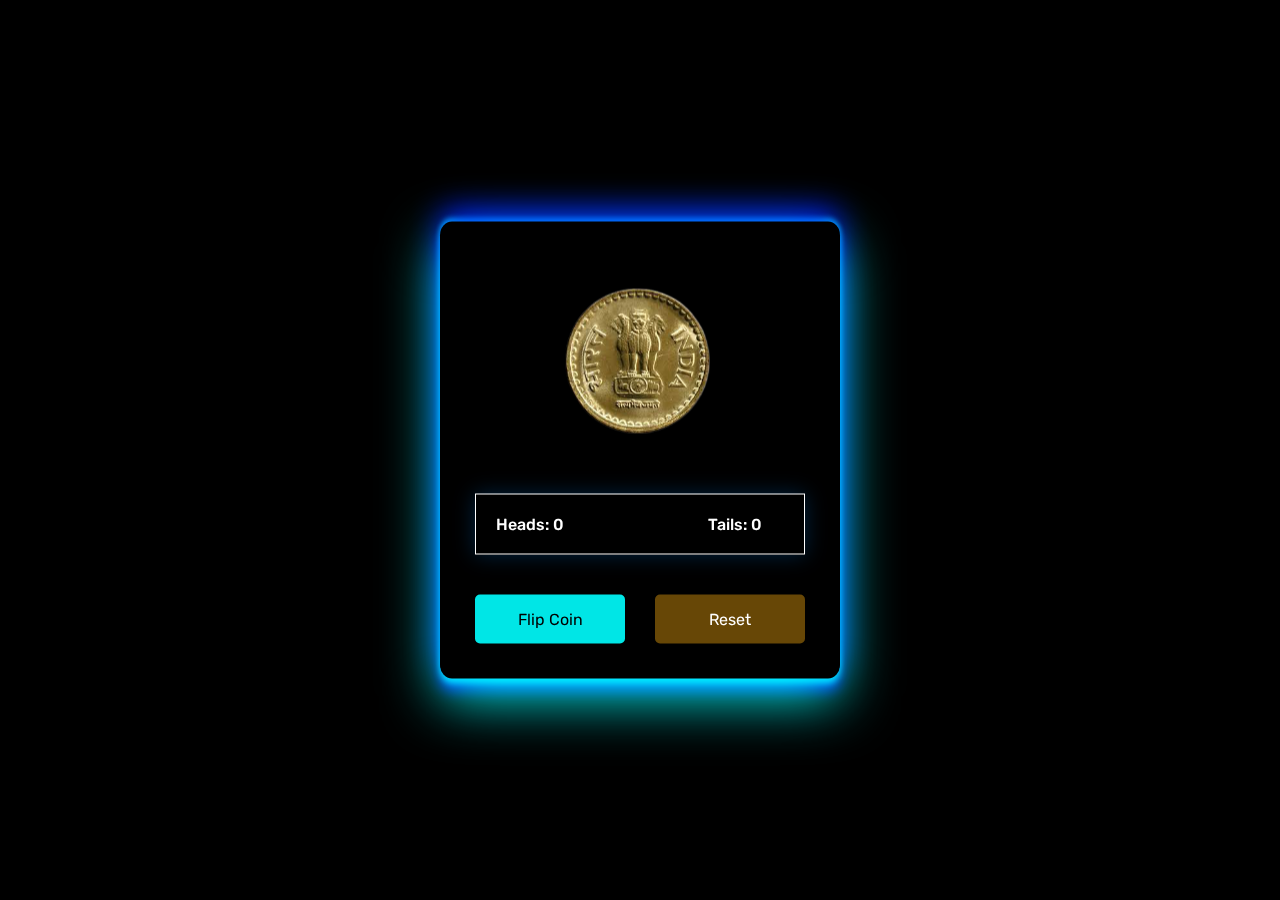
<file: Coin-Game/index.html>
<!DOCTYPE html>
<html lang="en">
<head>
 
    <meta name="viewport" content="width=device-width, initial-scale=1.0">
    <title>Flip A Coin</title>
    <!--Google Fonts-->
    <link href="https://fonts.googleapis.com/css2?family=Rubik:wght@400;500&display=swap" rel="stylesheet">
    <!--Stylesheet-->
  <style media="screen">
    *{
    padding: 0;
    margin: 0;
    box-sizing: border-box;
    font-family: "Rubik",sans-serif;
}
body{
    height: 100%;
    background: black;
}
.container{
    background-color: black;
    width: 400px;
    padding: 35px;
    position: absolute;
    transform: translate(-50%,-50%);
    top: 50%;
    left: 50%;
    box-shadow: rgba(0, 255, 255, 0.9) 0px 20px 55px,
             rgba(0, 0, 255, 0.9) 0px -12px 30px,
              rgba(0, 255, 255, 0.9) 0px 4px 6px,
               rgba(0, 0, 255, 0.9) 0px 12px 13px,
                rgba(0, 255, 255, 0.9) 0px -3px 5px;
                border-radius: 3%;
    
    -webkit-perspective: 300px;
    perspective: 300px;
}
.stats{
    display: flex;
    color: #fff;
    font-weight: 500;
    padding: 20px;
    margin-bottom: 40px;
    margin-top: 55px;
    box-shadow: 0 0 20px rgba(0,139,255,0.25);
    border: 1px solid;

}
.stats p:nth-last-child(1){
  margin-left: 50%;
}
.coin{
    height: 150px;
    width: 150px;
    position: relative;
    margin: 32px auto;
    -webkit-transform-style: preserve-3d;
            transform-style: preserve-3d;
}
.coin img{
    width: 145px;
}
.heads,.tails{
    position: absolute;
    width: 100%;
    height: 100%;
    -webkit-backface-visibility: hidden;
            backface-visibility: hidden;
}
.tails{
    transform: rotateX(180deg);
}
@keyframes spin-tails{
    0%{
        transform: rotateX(0);
    }
    100%{
        transform: rotateX(1980deg);
    }
}
@keyframes spin-heads{
    0%{
        transform: rotateX(0);
    }
    100%{
        transform: rotateX(2160deg);
    }
}
.buttons{
    display: flex;
    justify-content: space-between;
}
button{
    width: 150px;
    padding: 15px 0;
    border: none;
    font-size: 16px;
    border-radius: 5px;
    cursor: pointer;
}
#flip-button{
    background-color:rgba(0, 255, 255, 0.9);
    color: black;
}
#flip-button:disabled{
    background-color: #e1e0ee;
    border-color: #e1e0ee;
    color: #101020;
}
#reset-button{
    background-color: #674706;
    color: white;
}
  </style>
</head>
<body>
    <div class="container">

        <div class="coin" id="coin">
            <div class="heads">
                <img src="head.png">
            </div>
            <div class="tails">
                
                <img src="tail.png">
            </div>
        </div>
         <div class="stats">
             <p id="heads-count">Heads: 0</p>
             <p id="tails-count">Tails: 0</p>
         </div>
        <div class="buttons">
            <button id="flip-button">
                Flip Coin
            </button>
            <button id="reset-button">
                Reset
            </button>
        </div>
    </div>
    <!--Script-->
  <script type="text/javascript">
let heads = 0;
let tails = 0;
let coin = document.querySelector(".coin");
let flipBtn = document.querySelector("#flip-button");
let resetBtn = document.querySelector("#reset-button");

flipBtn.addEventListener("click", () => {
    let i = Math.floor(Math.random() * 2);
    coin.style.animation = "none";
    if(i){
        setTimeout(function(){
            coin.style.animation = "spin-heads 3s forwards";
        }, 100);
        heads++;
    }
    else{
        setTimeout(function(){
            coin.style.animation = "spin-tails 3s forwards";
        }, 100);
        tails++;
    }
    setTimeout(updateStats, 3000);
    disableButton();
});
function updateStats(){
    document.querySelector("#heads-count").textContent = `Heads: ${heads}`;
    document.querySelector("#tails-count").textContent = `Tails: ${tails}`;
}
function disableButton(){
    flipBtn.disabled = true;
    setTimeout(function(){
        flipBtn.disabled = false;
    },3000);
}
resetBtn.addEventListener("click",() => {
    coin.style.animation = "none";
    heads = 0;
    tails = 0;
    updateStats();
});
  </script>
</body>
</html>
</file>
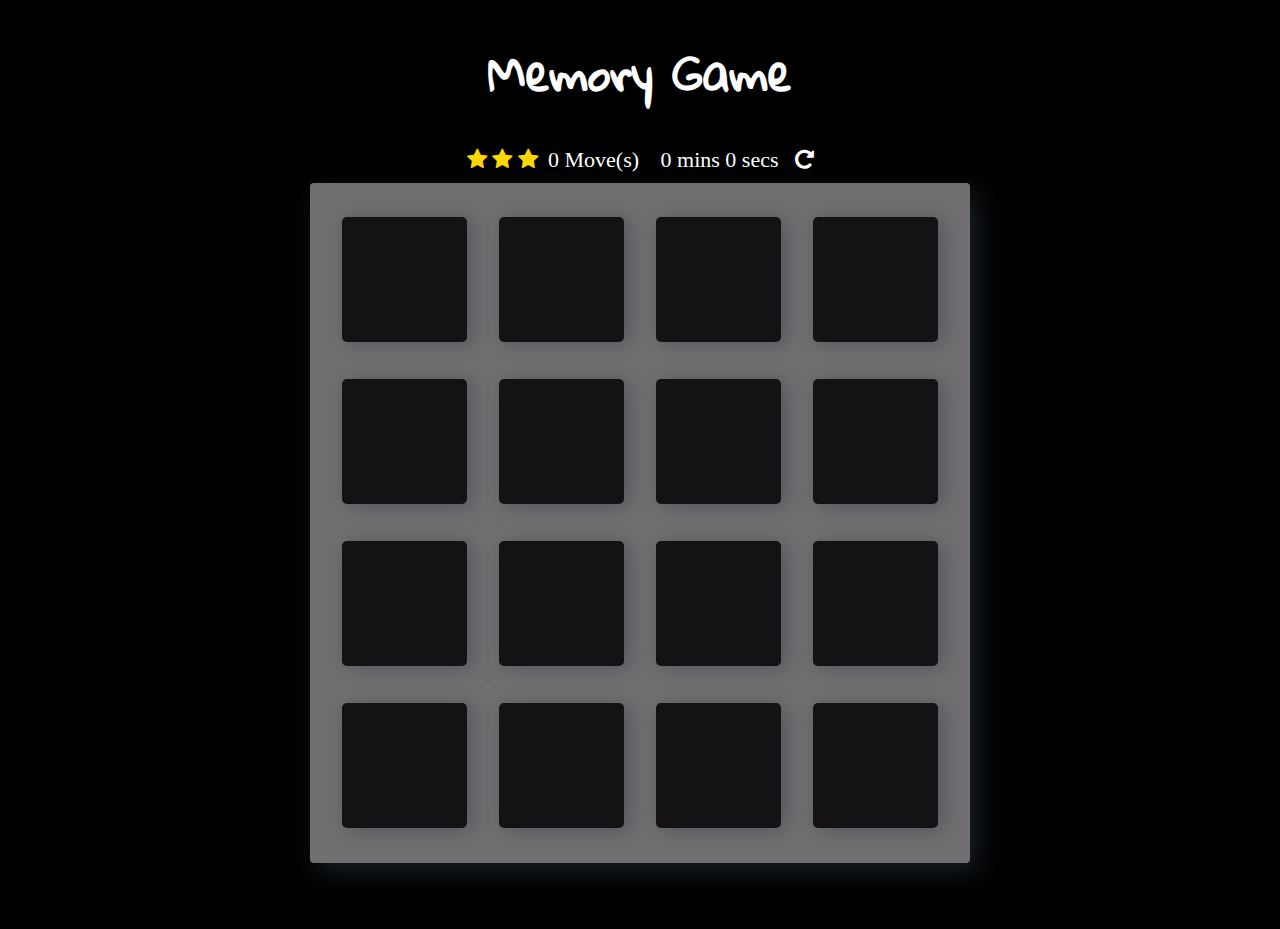
<file: Matching/index.html>
<!doctype html>
<html lang="en">
<head>
    <meta charset="utf-8">
    <title>Memory Matching Game</title>
    <meta name="description" content="">
    <meta name="viewport" content="width=device-width, initial-scale=1">
<!--Linking our CSS file-->
<link rel="stylesheet" href="style.css">
<!--Linking Bootstrap Fontawesome-->
    <link rel="stylesheet prefetch" href="https://maxcdn.bootstrapcdn.com/font-awesome/4.6.1/css/font-awesome.min.css">
<!--Linking Google Fonts-->
    <link rel="stylesheet prefetch" href="https://fonts.googleapis.com/css?family=Coda">
    <link rel="stylesheet prefetch" href="https://fonts.googleapis.com/css?family=Gloria+Hallelujah|Permanent+Marker" >
</head>
<body>

    <div class="container">
        <header>
            <h1>Memory Game</h1>
        </header>

        <section class="score-panel">
        	<ul class="stars">
        		<li><i class="fa fa-star"></i></li>
        		<li><i class="fa fa-star"></i></li>
        		<li><i class="fa fa-star"></i></li>
        	</ul>

        	<span class="moves">0</span> Move(s)

            <div class="timer">
            </div>

            <div class="restart" onclick="startGame()">
        		<i class="fa fa-repeat"></i>
        	</div>
        </section>

        <ul class="deck" id="card-deck">
            <li class="card" type="diamond">
                <i class="fa fa-diamond"></i>
            </li>
            <li class="card" type="plane">
                <i class="fa fa-paper-plane-o"></i>
            </li>
            <li class="card match" type="anchor">
                <i class="fa fa-anchor"></i>
            </li>
            <li class="card" type="bolt" >
                <i class="fa fa-bolt"></i>
            </li>
            <li class="card" type="cube">
                <i class="fa fa-cube"></i>
            </li>
            <li class="card match" type="anchor">
                <i class="fa fa-anchor"></i>
            </li>
            <li class="card" type="leaf">
                <i class="fa fa-leaf"></i>
            </li>
            <li class="card" type="bicycle">
                <i class="fa fa-bicycle"></i>
            </li>
            <li class="card" type="diamond">
                <i class="fa fa-diamond"></i>
            </li>
            <li class="card" type="bomb">
                <i class="fa fa-bomb"></i>
            </li>
            <li class="card" type="leaf">
                <i class="fa fa-leaf"></i>
            </li>
            <li class="card" type="bomb">
                <i class="fa fa-bomb"></i>
            </li>
            <li class="card open show" type="bolt">
                <i class="fa fa-bolt"></i>
            </li>
            <li class="card" type="bicycle">
                <i class="fa fa-bicycle"></i>
            </li>
            <li class="card" type="plane">
                <i class="fa fa-paper-plane-o"></i>
            </li>
            <li class="card" type="cube">
                <i class="fa fa-cube"></i>
            </li>
        </ul>

        <div id="popup1" class="overlay">
            <div class="popup">
                <h2>Congratulations 🎉</h2>
                <a class="close" href="#">×</a>
                <div class="content-1">
                    Congratulations you're a winner 🎉🎉
                </div>
                <div class="content-2">
                    <p>You made <span id="finalMove"> </span> moves </p>
                    <p>in <span id="totalTime"> </span> </p>
                    <p>Rating:  <span id="starRating"></span></p>
                </div>
                <button id="play-again"onclick="playAgain()">
                    Play again 😄</a>
                </button>
            </div>
        </div>

    </div>

    <!--Linking our Javascript File-->
    <script src="script.js"></script>
</body>
</html>
</file>
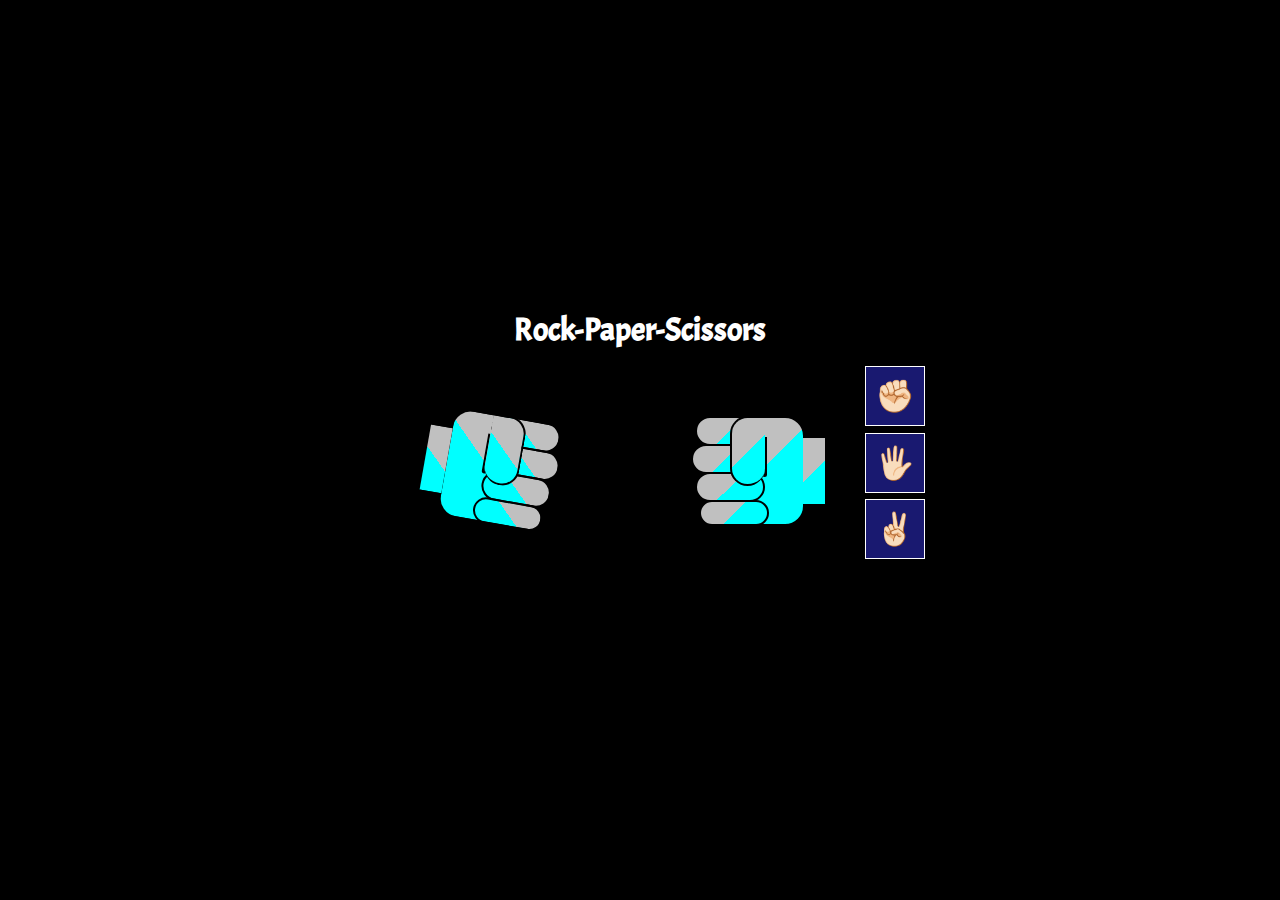
<file: Rock-Paper-Scisscors/index.html>
<!DOCTYPE html>
<html lang="en">
<head>
    <meta charset="UTF-8">
    <meta http-equiv="X-UA-Compatible" content="IE=edge">
    <meta name="viewport" content="width=device-width, initial-scale=1.0">
    <title>🪨🗞️✂️</title>
    <style>
        @import url('https://fonts.googleapis.com/css?family=Acme&display=swap');

@keyframes changeOrder {
  from { z-index: 9;}
  to { z-index: 1; }
}

@keyframes handShake {
  0%,100% { transform: rotate(10deg); }
  50% { transform: rotate(-10deg); }
}

@keyframes handShake2 {
  0%,100% { transform: rotateY(180deg) rotate(10deg); }
  50% { transform: rotateY(180deg) rotate(-10deg); }
}

*{
    box-sizing: border-box;
    padding: 0;
    margin:0;
}
html, body {
  margin: 0;
  padding: 0;
  border: 0;
  line-height: 1;
  font-family: Acme, Arial, sans-serif;
  color:white;
  background: black;
}

form {
  position: absolute;
  top: 0;
  right: 0;
  bottom: 0;
  left: 0;
  display: flex;
  align-items: center;
  justify-content: center;
  flex-direction: column;
  padding: 0;
}

h1 {
  text-align: center;
}

#hands {
  text-align: center;
}

input:checked ~ div .hand {
  animation: none !important;
}

.hand {
  margin: 20px;
  width: 200px;
  height: 200px;
  position: relative;
  transform: rotate(10deg);
  display: inline-block;
  animation: handShake 2s infinite;
}

.hand > div {
  position: absolute;
  box-sizing: border-box;
  border: 2px solid black;
  background: linear-gradient(45deg,aqua 50%,silver 50%);
  transition: all 0.1s;
}

.fist {
  height: 110px;
  left: 40px;
  top: 50px;
  width: 90px;
  border-radius: 20px 0 0 20px;
}

.finger {
  width: 70px;
  height: 30px;
  border-radius: 20px;
  left: 80px;
  transform-origin: 0 50%;
}

.finger-1 { top: 50px; --dif: 0px; }
.finger-2 { top: 78px; left: 84px; --dif: 4px; }
.finger-3 { top: 106px; --dif: 0px; }
.finger-4 { top: 134px; height: 26px; left: 76px; --dif: -8px; }

div.thumb {
  width: 35px;
  height: 70px;
  
  border-radius: 0 20px 20px 20px;
  top: 50px;
  left: 80px;
  border-left: 0 solid;
  box-shadow: -17px 6px 0 -15px black;
}

div.arm {
  width: 22px;
  height: 70px;
  left: 20px;
  top: 70px;
  border: 0;
  border-top: 2px solid black;
  border-bottom: 2px solid black;
}

#user-hand {
  transform: rotateY(180deg);
  animation: handShake2 2s infinite;
  position: relative;
}

input[type="radio"] {
  position: absolute;
  top: -1000in;
  left: -1000in;
}
input[type="radio"]:hover{
    transform: scale(1.1);
}

input[id$="scissors"]:checked ~ div #user-hand .finger-1,
input[id^="scissors"]:checked ~ div #computer-hand .finger-1 {
  width: 130px;
  transform:rotate(-5deg);
}

input[id$="scissors"]:checked ~ div #user-hand .finger-2,
input[id^="scissors"]:checked ~ div #computer-hand .finger-2 {
  width: 130px;
  transform:rotate(5deg);
}

input[id$="paper"]:checked ~ div #user-hand .finger-1,
input[id$="paper"]:checked ~ div #user-hand .finger-2,
input[id$="paper"]:checked ~ div #user-hand .finger-3,
input[id$="paper"]:checked ~ div #user-hand .finger-4,
input[id^="paper"]:checked ~ div #computer-hand .finger-1,
input[id^="paper"]:checked ~ div #computer-hand .finger-2,
input[id^="paper"]:checked ~ div #computer-hand .finger-3,
input[id^="paper"]:checked ~ div #computer-hand .finger-4 {
  left: 124px;
  left: calc(124px + var(--dif));
  width: 80px;
  border-left: 0;
  border-radius: 0 20px 20px 0;
}

#rock-rock:checked ~ div h2::before,
#paper-paper:checked ~ div h2::before,
#scissors-scissors:checked ~ div h2::before {
  content: "You Tied!"
}
#rock-paper:checked ~ div h2::before,
#paper-scissors:checked ~ div h2::before,
#scissors-rock:checked ~ div h2::before {
  content: "You Win!"
}
#rock-scissors:checked ~ div h2::before,
#paper-rock:checked ~ div h2::before,
#scissors-paper:checked ~ div h2::before {
  content: "Computer Wins!"
}

#message {
  text-align: center;
  display: none;
}

input:checked ~ #message {
  display: block;
}

#hands {
  display: flex;
  align-items: center;
  justify-content: center;
}

#icons {
  width: 30px;
  height: 200px;
  display: inline-flex;
  flex-direction: column;
  
}


#icons > div {
  flex: 1;
  align-items: center;
  justify-content: center;
  width: 60px;
  height: 60px;
  overflow: hidden;
  position: relative;
}


label:active {
  position:static; 
  margin-left: 60px;
}

label:active::before {
  content: "";
  position: absolute;
  top: 0;
  left: 0;
  width: 60px;
  z-index: 10;
  height: 60px;
}


label {
  animation: changeOrder 0.45s infinite linear;
  background: midnightblue;
  border: 1px solid white;
  box-sizing: border-box;
  cursor: pointer;
  display: block;
  height: 60px;
  width: 60px;
  line-height: 60px;
  font-size: 2rem;
  position: absolute;
  top: 0;
  left: 0;
  user-select: none;
  
}

label:nth-of-type(1) { animation-delay: -0.00s; }
label:nth-of-type(2) { animation-delay: -0.15s; }
label:nth-of-type(3) { animation-delay: -0.30s; }
    </style>
</head>
<body>
    <div class="storage">
    <form>

        <input type="radio" id="rock-rock" name="rock-paper-scissors">
        <input type="radio" id="rock-paper" name="rock-paper-scissors">
        <input type="radio" id="rock-scissors" name="rock-paper-scissors">
        <input type="radio" id="paper-rock" name="rock-paper-scissors">
        <input type="radio" id="paper-paper" name="rock-paper-scissors">
        <input type="radio" id="paper-scissors" name="rock-paper-scissors">
        <input type="radio" id="scissors-rock" name="rock-paper-scissors">
        <input type="radio" id="scissors-paper" name="rock-paper-scissors">
        <input type="radio" id="scissors-scissors" name="rock-paper-scissors">
      
        <div>
          <h1>Rock-Paper-Scissors</h1>
          <div id="hands">
            <div class="hand" id="computer-hand">
              <div class="fist"></div>
              <div class="finger finger-1"></div>
              <div class="finger finger-2"></div>
              <div class="finger finger-3"></div>
              <div class="finger finger-4"></div>
              <div class="thumb"></div>
              <div class="arm"></div>
            </div>
      
            <div class="hand" id="user-hand">
              <div class="fist"></div>
              <div class="finger finger-1"></div>
              <div class="finger finger-2"></div>
              <div class="finger finger-3"></div>
              <div class="finger finger-4"></div>
              <div class="thumb"></div>
              <div class="arm"></div>
            </div>
            
            <div id="icons">
              <div>
                <label for="rock-rock">✊🏻</label>
                <label for="paper-rock">✊🏻</label>
                <label for="scissors-rock">✊🏻</label>
              </div>
              <div>
                <label for="rock-paper">🖐🏻</label>
                <label for="paper-paper">🖐🏻</label>
                <label for="scissors-paper">🖐🏻</label>
              </div>
              <div>
                <label for="rock-scissors">✌🏻</label>
                <label for="paper-scissors">✌🏻</label>
                <label for="scissors-scissors">✌🏻</label>
              </div>
            </div>
          </div>
        </div>
      
        <div id="message">
          <h2></h2>
          <input type="reset" value="Refresh Round" />
        </div>
      
      </form>
    </div>
</body>
</html>
</file>
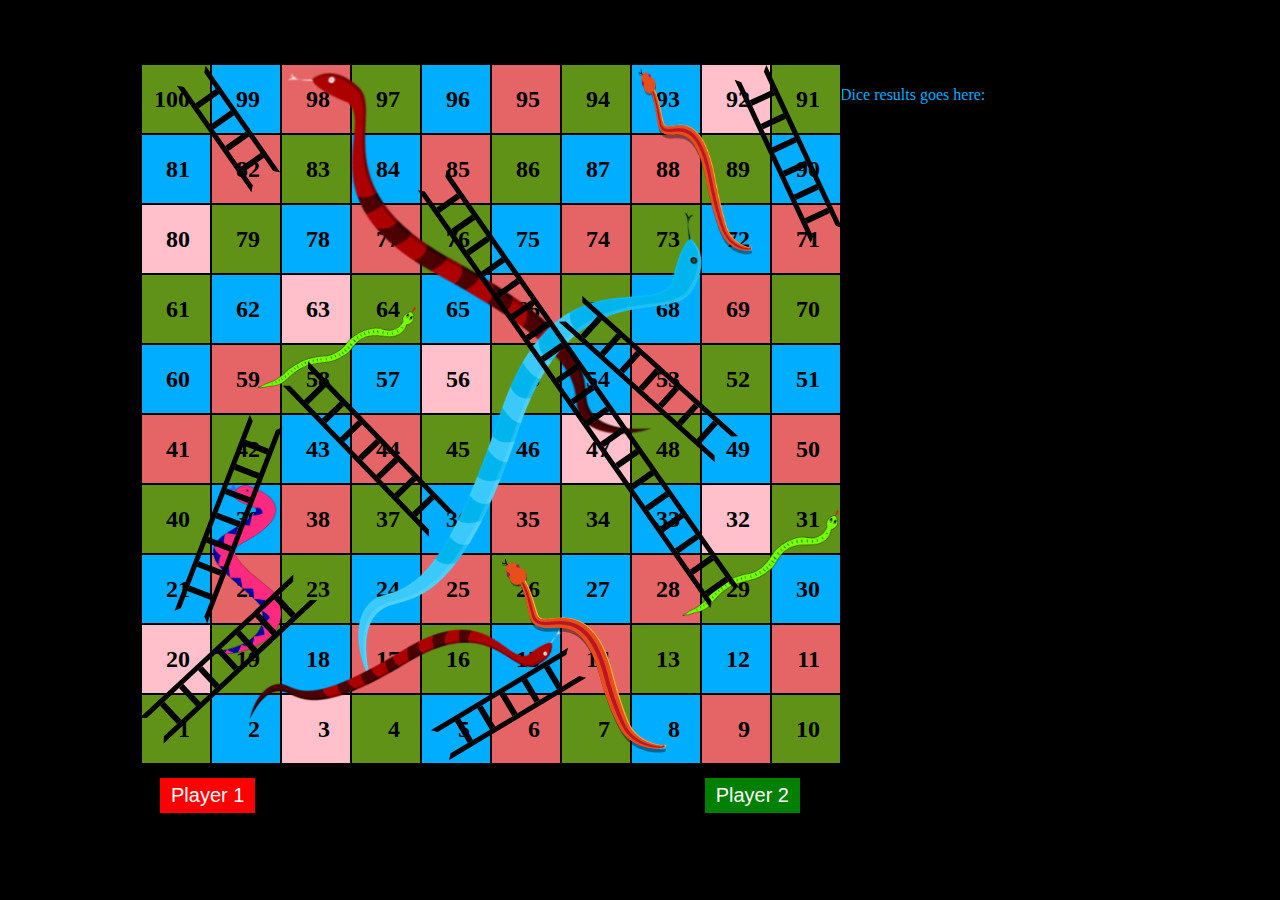
<file: Sanke-Ladder/index.html>
<!DOCTYPE html>
<html lang="en">

<head>
  <meta charset="utf-8">
  <meta name="viewport" content="width=device-width, initial-scale=1">
  <link href="https://fonts.googleapis.com/css?family=Open+Sans:300,400,400i,600,600i,700" rel="stylesheet">
  <link href="./styles.css" rel="stylesheet">
  <title>Snake and ladder</title>
</head>

<body>
  <div class="container">
    <section>
      <div class="board">
        <div class="board-item board-item-100">100
          <span class="move-ticker"></span>
        </div>
        <div class="board-item board-item-99">99
          <span class="move-ticker"></span>
        </div>
        <div class="board-item board-item-98">98
          <span class="move-ticker"></span>
        </div>
        <div class="board-item board-item-97">97
          <span class="move-ticker"></span>
        </div>
        <div class="board-item board-item-96">96
          <span class="move-ticker"></span>
        </div>
        <div class="board-item board-item-95">95
          <span class="move-ticker"></span>
        </div>
        <div class="board-item board-item-94">94
          <span class="move-ticker"></span>
        </div>
        <div class="board-item board-item-93">93
          <span class="move-ticker"></span>
        </div>
        <div class="board-item board-item-92">92
          <span class="move-ticker"></span>
        </div>
        <div class="board-item board-item-91">91
          <span class="move-ticker"></span>
        </div>
        <div class="board-item board-item-81">81
          <span class="move-ticker"></span>
        </div>
        <div class="board-item board-item-82">82
          <span class="move-ticker"></span>
        </div>
        <div class="board-item board-item-83">83
          <span class="move-ticker"></span>
        </div>
        <div class="board-item board-item-84">84
          <span class="move-ticker"></span>
        </div>
        <div class="board-item board-item-85">85
          <span class="move-ticker"></span>
        </div>
        <div class="board-item board-item-86">86
          <span class="move-ticker"></span>
        </div>
        <div class="board-item board-item-87">87
          <span class="move-ticker"></span>
        </div>
        <div class="board-item board-item-88">88
          <span class="move-ticker"></span>
        </div>
        <div class="board-item board-item-89">89
          <span class="move-ticker"></span>
        </div>
        <div class="board-item board-item-90">90
          <span class="move-ticker"></span>
        </div>
        <div class="board-item board-item-80">80
          <span class="move-ticker"></span>
        </div>
        <div class="board-item board-item-79">79
          <span class="move-ticker"></span>
        </div>
        <div class="board-item board-item-78">78
          <span class="move-ticker"></span>
        </div>
        <div class="board-item board-item-77">77
          <span class="move-ticker"></span>
        </div>
        <div class="board-item board-item-76">76
          <span class="move-ticker"></span>
        </div>
        <div class="board-item board-item-75">75
          <span class="move-ticker"></span>
        </div>
        <div class="board-item board-item-74">74
          <span class="move-ticker"></span>
        </div>
        <div class="board-item board-item-73">73
          <span class="move-ticker"></span>
        </div>
        <div class="board-item board-item-72">72
          <span class="move-ticker"></span>
        </div>
        <div class="board-item board-item-71">71
          <span class="move-ticker"></span>
        </div>
        <div class="board-item board-item-61">61
          <span class="move-ticker"></span>
        </div>
        <div class="board-item board-item-62">62
          <span class="move-ticker"></span>
        </div>
        <div class="board-item board-item-63">63
          <span class="move-ticker"></span>
        </div>
        <div class="board-item board-item-64">64
          <span class="move-ticker"></span>
        </div>
        <div class="board-item board-item-65">65
          <span class="move-ticker"></span>
        </div>
        <div class="board-item board-item-66">66
          <span class="move-ticker"></span>
        </div>
        <div class="board-item board-item-67">67
          <span class="move-ticker"></span>
        </div>
        <div class="board-item board-item-68">68
          <span class="move-ticker"></span>
        </div>
        <div class="board-item board-item-69">69
          <span class="move-ticker"></span>
        </div>
        <div class="board-item board-item-70">70
          <span class="move-ticker"></span>
        </div>
        <div class="board-item board-item-60">60
          <span class="move-ticker"></span>
        </div>
        <div class="board-item board-item-59">59
          <span class="move-ticker"></span>
        </div>
        <div class="board-item board-item-58">58
          <span class="move-ticker"></span>
        </div>
        <div class="board-item board-item-57">57
          <span class="move-ticker"></span>
        </div>
        <div class="board-item board-item-56">56
          <span class="move-ticker"></span>
        </div>
        <div class="board-item board-item-55">55
          <span class="move-ticker"></span>
        </div>
        <div class="board-item board-item-54">54
          <span class="move-ticker"></span>
        </div>
        <div class="board-item board-item-53">53
          <span class="move-ticker"></span>
        </div>
        <div class="board-item board-item-52">52
          <span class="move-ticker"></span>
        </div>
        <div class="board-item board-item-51">51
          <span class="move-ticker"></span>
        </div>
        <div class="board-item board-item-41">41
          <span class="move-ticker"></span>
        </div>
        <div class="board-item board-item-42">42
          <span class="move-ticker"></span>
        </div>
        <div class="board-item board-item-43">43
          <span class="move-ticker"></span>
        </div>
        <div class="board-item board-item-44">44
          <span class="move-ticker"></span>
        </div>
        <div class="board-item board-item-45">45
          <span class="move-ticker"></span>
        </div>
        <div class="board-item board-item-46">46
          <span class="move-ticker"></span>
        </div>
        <div class="board-item board-item-47">47
          <span class="move-ticker"></span>
        </div>
        <div class="board-item board-item-48">48
          <span class="move-ticker"></span>
        </div>
        <div class="board-item board-item-49">49
          <span class="move-ticker"></span>
        </div>
        <div class="board-item board-item-50">50
          <span class="move-ticker"></span>
        </div>
        <div class="board-item board-item-40">40
          <span class="move-ticker"></span>
        </div>
        <div class="board-item board-item-39">39
          <span class="move-ticker"></span>
        </div>
        <div class="board-item board-item-38">38
          <span class="move-ticker"></span>
        </div>
        <div class="board-item board-item-37">37
          <span class="move-ticker"></span>
        </div>
        <div class="board-item board-item-36">36
          <span class="move-ticker"></span>
        </div>
        <div class="board-item board-item-35">35
          <span class="move-ticker"></span>
        </div>
        <div class="board-item board-item-34">34
          <span class="move-ticker"></span>
        </div>
        <div class="board-item board-item-33">33
          <span class="move-ticker"></span>
        </div>
        <div class="board-item board-item-32">32
          <span class="move-ticker"></span>
        </div>
        <div class="board-item board-item-31">31
          <span class="move-ticker"></span>
        </div>
        <div class="board-item board-item-21">21
          <span class="move-ticker"></span>
        </div>
        <div class="board-item board-item-22">22
          <span class="move-ticker"></span>
        </div>
        <div class="board-item board-item-23">23
          <span class="move-ticker"></span>
        </div>
        <div class="board-item board-item-24">24
          <span class="move-ticker"></span>
        </div>
        <div class="board-item board-item-25">25
          <span class="move-ticker"></span>
        </div>
        <div class="board-item board-item-26">26
          <span class="move-ticker"></span>
        </div>
        <div class="board-item board-item-27">27
          <span class="move-ticker"></span>
        </div>
        <div class="board-item board-item-28">28
          <span class="move-ticker"></span>
        </div>
        <div class="board-item board-item-29">29
          <span class="move-ticker"></span>
        </div>
        <div class="board-item board-item-30">30
          <span class="move-ticker"></span>
        </div>
        <div class="board-item board-item-20">20
          <span class="move-ticker"></span>
        </div>
        <div class="board-item board-item-19">19
          <span class="move-ticker"></span>
        </div>
        <div class="board-item board-item-18">18
          <span class="move-ticker"></span>
        </div>
        <div class="board-item board-item-17">17
          <span class="move-ticker"></span>
        </div>
        <div class="board-item board-item-16">16
          <span class="move-ticker"></span>
        </div>
        <div class="board-item board-item-15">15
          <span class="move-ticker"></span>
        </div>
        <div class="board-item board-item-14">14
          <span class="move-ticker"></span>
        </div>
        <div class="board-item board-item-13">13
          <span class="move-ticker"></span>
        </div>
        <div class="board-item board-item-12">12
          <span class="move-ticker"></span>
        </div>
        <div class="board-item board-item-11">11
          <span class="move-ticker"></span>
        </div>
        <div class="board-item board-item-1">1
          <span class="move-ticker"></span>
        </div>
        <div class="board-item board-item-2">2
          <span class="move-ticker"></span>
        </div>
        <div class="board-item board-item-3">3
          <span class="move-ticker"></span>
        </div>
        <div class="board-item board-item-4">4
          <span class="move-ticker"></span>
        </div>
        <div class="board-item board-item-5">5
          <span class="move-ticker"></span>
        </div>
        <div class="board-item board-item-6">6
          <span class="move-ticker"></span>
        </div>
        <div class="board-item board-item-7">7
          <span class="move-ticker"></span>
        </div>
        <div class="board-item board-item-8">8
          <span class="move-ticker"></span>
        </div>
        <div class="board-item board-item-9">9
          <span class="move-ticker"></span>
        </div>
        <div class="board-item board-item-10">10
          <span class="move-ticker"></span>
        </div>
      </div>
      <div class="board board-background">
        <img src="./snake-1.png" alt="snake-1" class="snake-1" />
        <img src="./snake-2.png" alt="snake-2" class="snake-2" />
        <img src="./snake-3.png" alt="snake-3" class="snake-3" />
        <img src="./snake-4.png" alt="snake-4" class="snake-4" />
        <img src="./snake-5.png" alt="snake-5" class="snake-5" />
        <img src="./snake-1.png" alt="snake-6" class="snake-6" />
        <img src="./snake-4.png" alt="snake-7" class="snake-7" />
        <img src="./snake-2.png" alt="snake-8" class="snake-8" />
        <div class="ladder ladder-1"> </div>
        <div class="ladder ladder-2"> </div>
        <div class="ladder ladder-3"> </div>
        <div class="ladder ladder-4"> </div>
        <div class="ladder ladder-5"> </div>
        <div class="ladder ladder-6"> </div>
        <div class="ladder ladder-7"> </div>
        <div class="ladder ladder-8"> </div>
      </div>
    </section>
    <div class="dice-result-container"><p>Dice results goes here:
        <span class="js-dice-result dice-result"></span>
      </p>
      </div>
    <div class="players">
      <button class="button button-1 js-button-1" onClick="SnakeAndLadderBoard.playerOne()">Player 1</button>
      <button class="button button-2 js-button-2" onClick="SnakeAndLadderBoard.playerTwo()">Player 2</button>
    </div>
    
  </div>
  <script type="text/javascript" src="./main.js"></script>
</body>

</html>
</file>
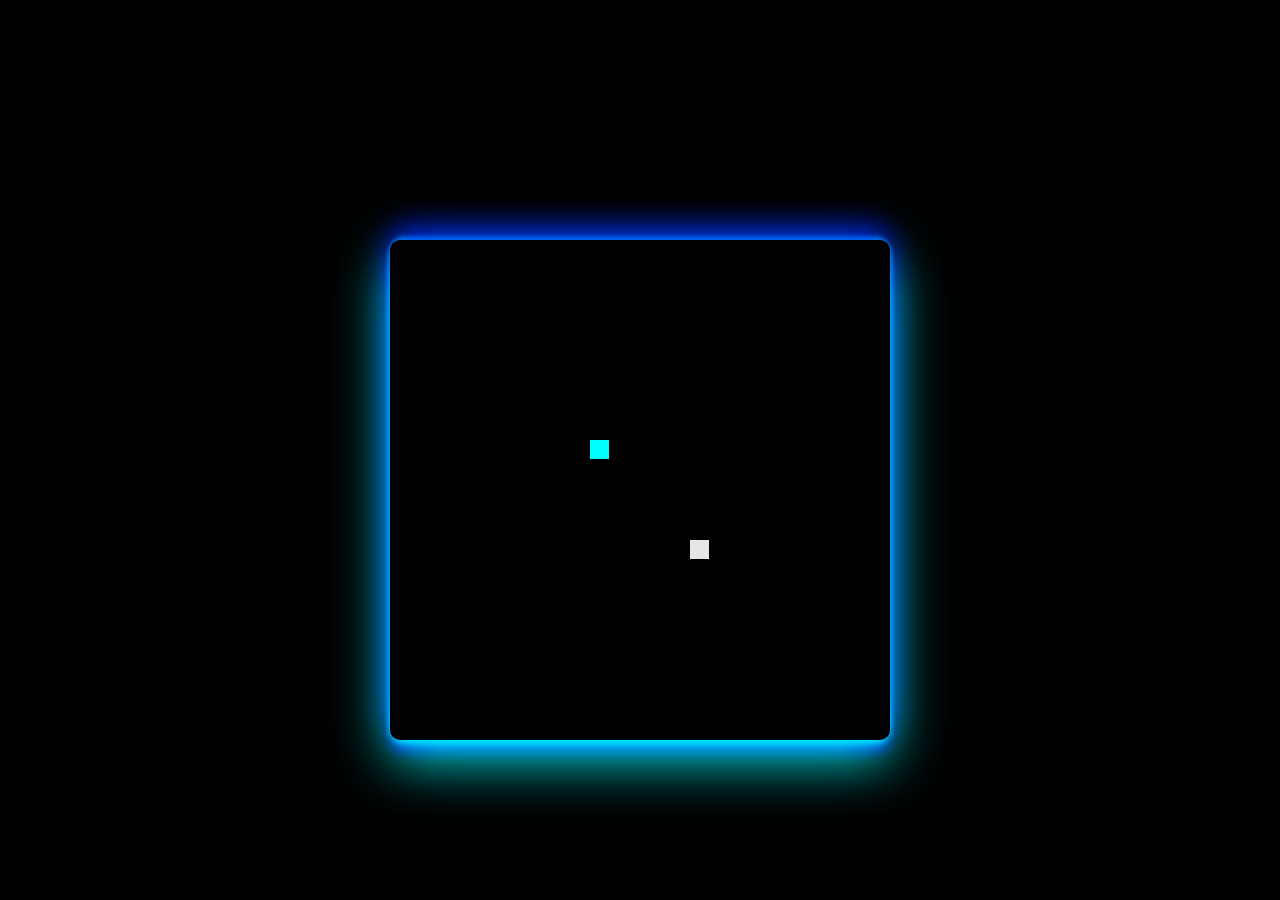
<file: Snake/index.html>
<!DOCTYPE html>
<html lang="en">

<head>
    <meta charset="UTF-8">
    <meta http-equiv="X-UA-Compatible" content="IE=edge">
    <meta name="viewport" content="width=device-width, initial-scale=1.0">
    <title>Snake_game</title>

    <script>
        window.onload = function () {
            canv = document.getElementById("gc");
            ctx = canv.getContext("2d");
            document.addEventListener("keydown", keyPush);
            setInterval(game, 1000 / 15);
        }
        px = py = 10;
        gs = tc = 20;
        ax = ay = 15;
        xv = yv = 0;
        trail = [];
        tail = 5;
        function game() {
            px += xv;
            py += yv;
            if (px < 0) {
                px = tc - 1;
            }
            if (px > tc - 1) {
                px = 0;
            }
            if (py < 0) {
                py = tc - 1;
            }
            if (py > tc - 1) {
                py = 0;
            }
            ctx.fillStyle = "black";
            ctx.fillRect(0, 0, canv.width, canv.height);

            ctx.fillStyle = "rgba(0,255,255,0.9)";
            for (var i = 0; i < trail.length; i++) {
                ctx.fillRect(trail[i].x * gs, trail[i].y * gs, gs - 1, gs - 1);
                if (trail[i].x == px && trail[i].y == py) {
                    tail = 5;
                }
            }
            trail.push({ x: px, y: py });
            while (trail.length > tail) {
                trail.shift();
            }

            if (ax == px && ay == py) {
                tail++;
                ax = Math.floor(Math.random() * tc);
                ay = Math.floor(Math.random() * tc);
            }
            ctx.fillStyle = "rgba(255,255,255,0.9)";
            
            ctx.fillRect(ax * gs, ay * gs, gs - 1, gs - 1);
        }
        function keyPush(evt) {
            switch (evt.keyCode) {
                case 37:
                    xv = -1; yv = 0;
                    break;
                case 38:
                    xv = 0; yv = -1;
                    break;
                case 39:
                    xv = 1; yv = 0;
                    break;
                case 40:
                    xv = 0; yv = 1;
                    break;
            }
        }
    </script>
    <style>
        canvas{
            border-radius: 10px;
            
        }
        .container {
            display: flex;
            align-items: center;
            justify-content: center;
            position:relative;
            margin-top: 15em;
            box-shadow: rgba(0, 255, 255, 0.9) 0px 20px 55px,
             rgba(0, 0, 255, 0.9) 0px -12px 30px,
              rgba(0, 255, 255, 0.9) 0px 4px 6px,
               rgba(0, 0, 255, 0.9) 0px 12px 13px,
                rgba(0, 255, 255, 0.9) 0px -3px 5px;
                border-radius: 3%;
            
        }

        body {
            display: flex;
            align-items: center;
            justify-content: center;
            background-color:black;
            margin: 0;
            position: relative;

        }
    </style>
</head>

<body>
    <div class="container"><canvas id="gc" width="500" height="500"></canvas></div>
</body>

</html>
</file>
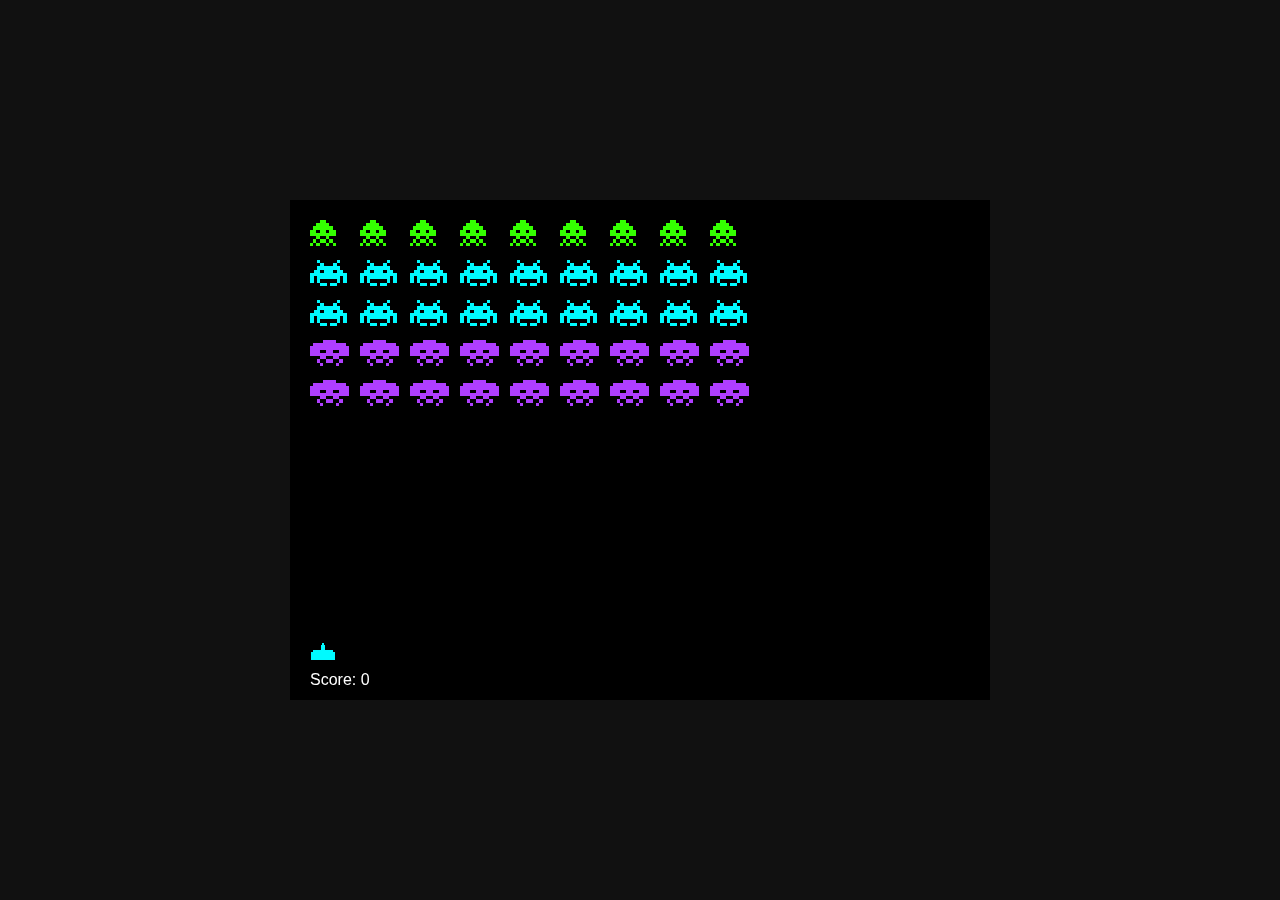
<file: Space-Invadors/index.html>
<!DOCTYPE html>
<html lang="en">
    <head>
        <meta charset="UTF-8">
        <title>Space Invaders</title>

        <link rel="stylesheet" href="css/space-invaders.css">
    </head>
    <body>
        
        <script src="js/utilities.js"></script>
        <script src="js/components.js"></script>
        <script src="js/canvas.js"></script>
        <script src="js/game.js"></script>
    </body>
</html>
</file>
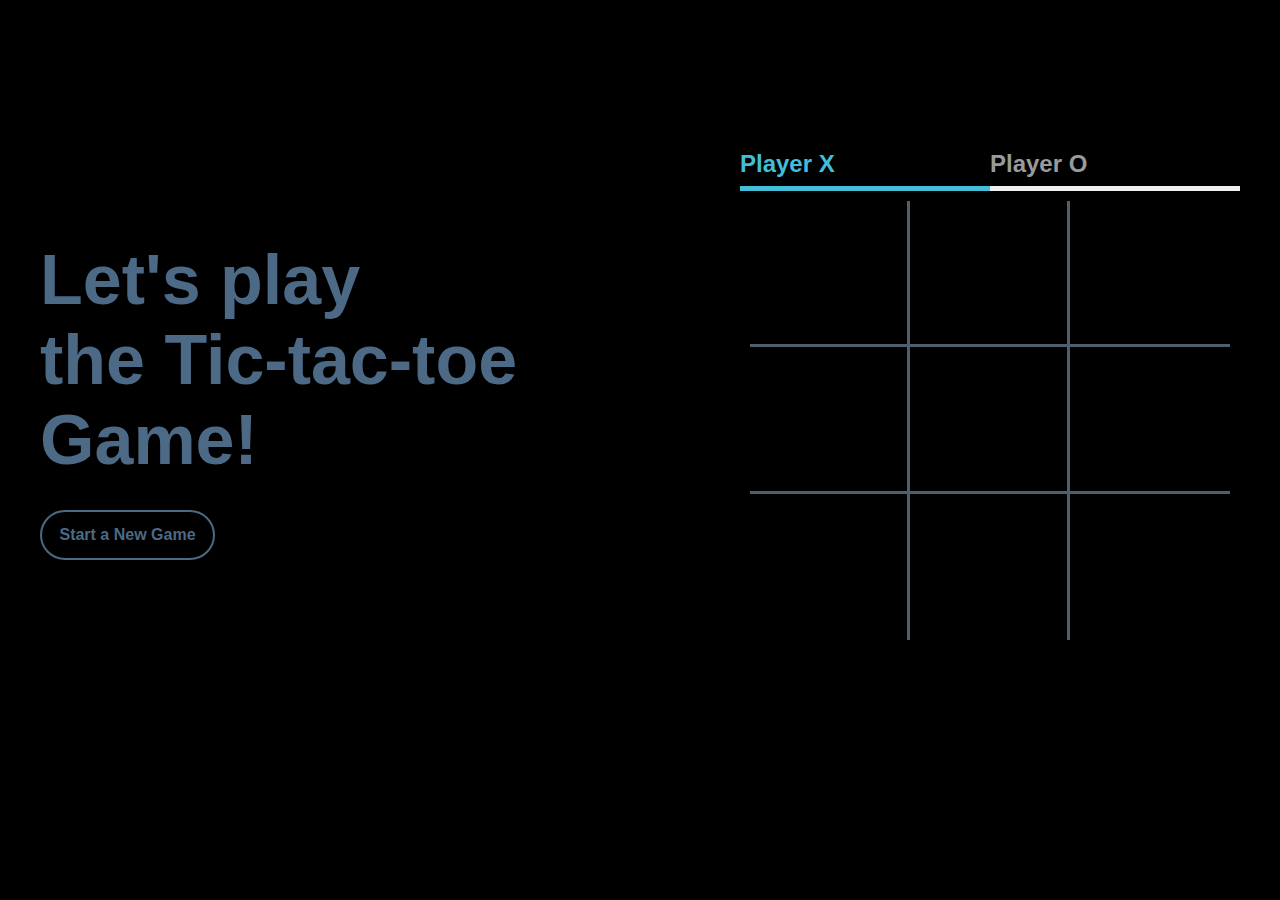
<file: Tic-Tac-Toe/index.html>
<!DOCTYPE html>
<html lang="en">
<head>
    <meta charset="UTF-8">
    <meta http-equiv="X-UA-Compatible" content="IE=edge">
    <meta name="viewport" content="width=device-width, initial-scale=1.0">
    <title>Document</title>
    <link rel="stylesheet" href="./css/main.css">
</head>
<body>
    <div class="wrapper">
        <div class="left">
            <div class="title">
                <h1> Let's play <br>
                the Tic-tac-toe Game!</h1>
            </div>
            <div class="restart">               
                Start a New Game
            </div>
        </div>
        <div class="right">          
            <div class="game">
                <div class="header">                    
                    <div class="player-x active">
                        <span>Player X</span>
                    </div> 
                    <div class="player-o">
                        <span>Player O</span>                                                                        
                    </div>
                </div>
                <div class="board">
                    <div class="board__tile" data-index="0">                    
                    </div>
                    <div class="board__tile" data-index="1">                        
                    </div>
                    <div class="board__tile" data-index="2">                        
                    </div>
                    <div class="board__tile" data-index="3">                        
                    </div>
                    <div class="board__tile" data-index="4">                        
                    </div>
                    <div class="board__tile" data-index="5">                        
                    </div>
                    <div class="board__tile" data-index="6">                        
                    </div>
                    <div class="board__tile" data-index="7">                        
                    </div>
                    <div class="board__tile" data-index="8">                        
                    </div>                                
                </div>
            </div>
        </div>
    </div>
    <script src="./js/main.js" type="module"></script>
</body>
</html>
</file>
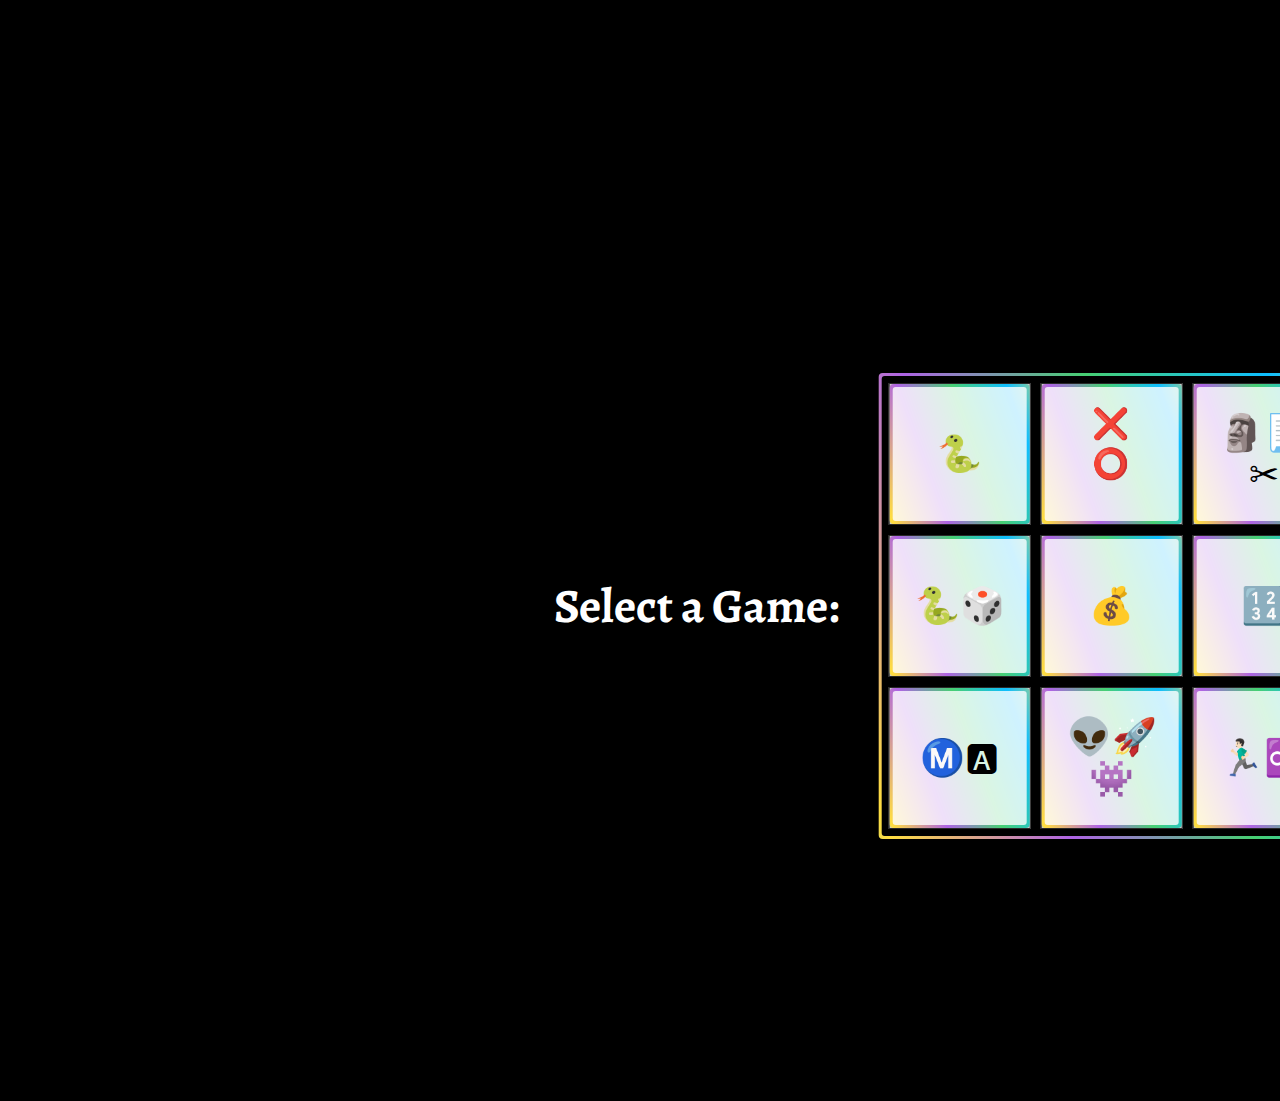
<file: games.html>
<!DOCTYPE html>
<html lang="en">

<head>
  <meta charset="UTF-8">
  <meta http-equiv="X-UA-Compatible" content="IE=edge">
  <meta name="viewport" content="width=device-width, initial-scale=1.0">
  <title>Games</title>
  <style>
    @import url("https://fonts.googleapis.com/css2?family=Alegreya:wght@500&display=swap");

    * {
      margin: 0;
      padding: 0;
      box-sizing: border-box;
    }

    body {
      background: black;
      display: flex;
      align-items: center;
      justify-content: center;
      position: absolute;
      min-height: 110vh;
      transform: translate(70%, 50%);
      margin-top: -30%;
      font-family: Alegreya;
    }

    div {
      height: 100px;
      width: 100px;
      all: unset;
      position: relative;
      background: #1e1e1e;
      padding: 1em 1.5em;
      background: black;
      color: #fff;
      font-size: 20px;
      font-weight: 400;
      letter-spacing: 2px;
      word-spacing: 4px;
      text-transform: uppercase;
      z-index: 1;

    }

    div::before {
      content: "";
      position: absolute;
      animation: rainbow-border 1.5s linear infinite;
      border-radius: 4px;
      background: linear-gradient(70deg, #0ebeff, #ffdd40, #ae63e4, #47cf73, #0ebeff, #ffdd40, #ae63e4, #47cf73);
      width: 100%;
      height: 100%;
      top: 0;
      left: 0;
      z-index: -1;
      background-size: 200% 200%;
    }

    div::after {
      content: "";
      position: absolute;
      bottom: 0;
      top: 0;
      left: 0;
      right: 0;
      height: auto;
      width: auto;
      z-index: -1;
      border-radius: 3px;
      margin: 3px;
      background: inherit;
    }

    @keyframes rainbow-border {
      0% {
        background-position: 0% 50%;
      }

      50% {
        background-position: 100% 50%;
      }

      100% {
        background-position: 200% 50%;
      }
    }
    h1{
      font-size: 3em;
    }

    .grid-item {
      background-color: rgba(255, 255, 255, 0.8);
      border: 1px solid rgba(0, 0, 0, 0.8);
      padding: 20px;
      font-size: 30px;
      text-align: center;
    }

    .grid-container {
      display: grid;
      grid-template-columns: auto auto auto;
      background-color: #000;
      padding: 10px;
      row-gap: 10px;
      column-gap: 10px;
      margin-left: 2em;
    }

    h1 {
      text-align: center;
      color: white;
      padding-top: 5%;
      padding-bottom: 5%;
    }

    .btn {
      width: 100px;
      padding: 0;
      margin: 0;
      background: transparent;
      border: none;
      height: 100px;
      font-size:1.2em;
     
    }
    a{
      text-decoration-line: none;
    }
hr{
  border: transparent;
}
  </style>
</head>

<body>


  <h1>Select a Game:</h1>

  <div class="grid-container">

    <div class="grid-item"><a href="/Snake/index.html"><button class="btn"><span>🐍</span></button></a></div>

    <div class="grid-item"><a href="/Tic-Tac-Toe/index.html"><buttonclass="btn"><span>❌<hr>⭕</span></button></a></div>

    <div class="grid-item"><a href="/Rock-Paper-Scisscors/index.html"><button class="btn"><span>🗿📃✂</span></button></a></div>

    <div class="grid-item"><a href="/Sanke-Ladder/index.html"><button class="btn"><span>🐍🎲</span></button></a></div>

    <div class="grid-item"><a href="/Coin-Game/index.html"><button class="btn"><span>💰</span></button></a></div>

    <div class="grid-item"><a href="/Guessing-Game/index.html"><button class="btn"><span>🔢</span></button></a></div>

    <div class="grid-item"><a href="/Matching/index.html"><button class="btn"><span>Ⓜ️🅰</span></button></a></div>

    <div class="grid-item"><a href="/Space-Invadors/index.html"><button class="btn"><span></span>👽🚀👾</button></a></div>

    <div class="grid-item"><a href="/Infinite-Run/index.html"><button class="btn"><span>🏃🏻‍♂️♾️</span></button></a></div>
  </div>
</body>

</html>
</file>
<file: Matching/style.css>
html {
	box-sizing: border-box;
}

*,
*::before,
*::after {
	box-sizing: inherit;
}

html,
body {
	width: 100%;
	height: 100%;
	margin: 0;
	padding: 0;
}

body {
	background: #000;
	font-family: 'Permanent Marker', cursive;
	font-size: 16px;
	color:#fff
}

.container {
	display: flex;
	justify-content: center;
	align-items: center;
	flex-direction: column;
}

h1 {
	font-family: 'Gloria Hallelujah', cursive;
}


/*
 * Styles for the deck of cards
 */


.deck {
	width: 85%;
	background: #716F71;
	padding: 1rem;
	border-radius: 4px;
	box-shadow: 8px 9px 26px 0 rgba(46, 61, 73, 0.5);
	display: flex;
	flex-wrap: wrap;
	justify-content: space-around;
	align-items: center;
	margin: 0 0 3em;
}

.deck .card {
	height: 3.7rem;
	width: 3.7rem;
	margin: 0.2rem 0.2rem;
	background: #141214;;
	font-size: 0;
	color: #ffffff;
	border-radius: 5px;
	cursor: pointer;
	display: flex;
	justify-content: center;
	align-items: center;
	box-shadow: 5px 2px 20px 0 rgba(46, 61, 73, 0.5);
}

.deck .card.open {
	transform: rotateY(0);
	background: #02b3e4;
	cursor: default;
	animation-name: flipInY;
	-webkit-backface-visibility: visible !important;
	backface-visibility: visible !important;
	animation-duration: .75s;
}

.deck .card.show {
	font-size: 33px;
}

.deck .card.match {
	cursor: default;
	background: #E5F720;
	font-size: 33px;
	animation-name: rubberBand;
	-webkit-backface-visibility: visible !important;
	backface-visibility: visible !important;
	animation-duration: .75s;
}

.deck .card.unmatched {
	animation-name: pulse;
	-webkit-backface-visibility: visible !important;
	backface-visibility: visible !important;
	animation-duration: .75s;
	background: #e2043b;
}

.deck .card.disabled {
	pointer-events: none;
	opacity: 0.9;
}


/*
 * Styles for the Score Panel
 */


.score-panel {
	text-align: left;
	margin-bottom: 10px;
}

.score-panel .stars {
	margin: 0;
	padding: 0;
	display: inline-block;
	margin: 0 5px 0 0;
}

.score-panel .stars li {
	list-style: none;
	display: inline-block;
}

.score-panel .restart {
	float: right;
	cursor: pointer;
}

.fa-star {
	color: #FFD700;
}

.timer {
	display: inline-block;
	margin: 0 1rem;
}


/*
 * Styles for congratulations modal
 */


.overlay {
	position: fixed;
	top: 0;
	bottom: 0;
	left: 0;
	right: 0;
	background: rgba(0, 0, 0, 0.7);
	transition: opacity 500ms;
	visibility: hidden;
	opacity: 0;
}

.overlay:target {
	visibility: visible;
	opacity: 1;
}
  
.popup {
	margin: 70px auto;
	padding: 20px;
	background: #ffffff;
	border-radius: 5px;
	width: 85%;
	position: relative;
	transition: all 5s ease-in-out;
	font-family: 'Gloria Hallelujah', cursive;
}
  
.popup h2 {
	margin-top: 0;
	color: #333;
	font-family: Tahoma, Arial, sans-serif;
}

.popup .close {
	position: absolute;
	top: 20px;
	right: 30px;
	transition: all 200ms;
	font-size: 30px;
	font-weight: bold;
	text-decoration: none;
	color: #333;
}

.popup .close:hover {
	color: #E5F720;
}

.popup .content-1,
.content-2 {
	max-height: 30%;
	overflow: auto;
	text-align: center;
}

.show {
	visibility: visible !important;
	opacity: 100 !important;
}

#starRating li {
	display: inline-block;
}

#play-again {
	background-color: #141214;
	padding: 0.7rem 1rem;
	font-size: 1.1rem;
	display: block;
	margin: 0 auto;
	width: 50%;
	font-family: 'Gloria Hallelujah', cursive;
	color: #ffffff;
	border-radius: 5px;
}

/* animations */
@keyframes flipInY {
	from {
		transform: perspective(400px) rotate3d(0, 1, 0, 90deg);
		animation-timing-function: ease-in;
		opacity: 0;
	}

	40% {
		transform: perspective(400px) rotate3d(0, 1, 0, -20deg);
		animation-timing-function: ease-in;
	}

	60% {
		transform: perspective(400px) rotate3d(0, 1, 0, 10deg);
		opacity: 1;
	}

	80% {
		transform: perspective(400px) rotate3d(0, 1, 0, -5deg);
	}

	to {
		transform: perspective(400px);
	}
}

@keyframes rubberBand {
	from {
		transform: scale3d(1, 1, 1);
	}

	30% {
		transform: scale3d(1.25, 0.75, 1);
	}

	40% {
		transform: scale3d(0.75, 1.25, 1);
	}

	50% {
		transform: scale3d(1.15, 0.85, 1);
	}

	65% {
		transform: scale3d(.95, 1.05, 1);
	}

	75% {
		transform: scale3d(1.05, .95, 1);
	}

	to {
		transform: scale3d(1, 1, 1);
	}
}

@keyframes pulse {
	from {
		transform: scale3d(1, 1, 1);
	}

	50% {
		transform: scale3d(1.2, 1.2, 1.2);
	}

	to {
		transform: scale3d(1, 1, 1);
	}
}


/****** Media queries
***************************/


@media (max-width: 320px) {
	.deck {
		width: 85%;
	}

	.deck .card {
		height: 4.7rem;
		width: 4.7rem;
	}
}


/* For Tablets and larger screens
****************/

@media (min-width: 768px) {
	.container {
		font-size: 22px;
	}

	.deck {
		width: 660px;
		height: 680px;
	}

	.deck .card {
		height: 125px;
		width: 125px;
	}

	.popup {
		width: 60%;
	}
}
</file>
<file: Sanke-Ladder/styles.css>
:root {
  --ticker-color: transparent;
  --board-marron: #e56567;
  --board-green: #609217;
  --board-pink: #ffc0cb;
  --board-blue: #00adff;
  --board-off-white: #f8f8ff;
  --zIndex-1: 10;
  --zIndex-2: 100;
}
body{
  background: #000;
  
}

.container {
  max-width: 1000px;
  margin: 0 auto;
  display: grid;
  grid-template-columns: 1fr 1fr;
  grid-template-rows: 9fr 1fr;
  grid-gap: 20px;
  margin-top: 5%;
}


.board {
  width: 700px;
  height: 700px;
  margin: 0;
  border: 1px solid black;
  display: grid;
  grid-template: repeat(10, 70px) / repeat(10, 70px);
  position: absolute;

}

.board-item {
  border: 1px solid black;
  display: flex;
  justify-content: flex-end;
  align-items: center;
  font-weight: bold;
  font-size: 24px;
  z-index: 100;
  background-color: var(--board-marron);
}

.board-item:nth-child(4n + 1) {
  background-color: var(--board-pink);
}

.board-item:nth-child(3n + 1) {
  background-color: var(--board-green);
}

.board-item:nth-child(3n + 2) {
  background-color: var(--board-blue);
}

.players {
  display: flex;
  justify-content: space-between;
  width: 50vw;
  margin: 20px;
  font-size: 20px;
  font-weight: bold;
}
.move-ticker {
  display: inline-block;
  width: 20px;
  height: 20px;
  border-radius: 50%;
  background-color: var(--ticker-color);
}

.dice-result {
  font-weight: bold;
  font-size: 1.5em;
  color:#ffc0cb;
 left: margin 0;;
}
p{
  color: #00adff;
}
.button {
  cursor: pointer;
  border: 1px solid;
  background-color: blue;
  color: white;
  padding: 5px 10px;
  font-size: 20px;
}

.button-1 {
  border-color: red;
  background-color: red;
}

.button-2 {
  border-color: green;
  background-color: green;
}

.button-1.disabled,
.button-2.disabled {
  cursor: no-drop;
  pointer-events: none;
  border-color: gray;
  background-color: gray;
}

.snake-1,
.snake-2,
.snake-3,
.snake-4,
.snake-5,
.snake-6,
.snake-7,
.snake-8 {
  z-index: var(--zIndex-2);
}

.snake-1 {
  grid-column: 8;
  grid-row: 1;
  width: 200px;
  height: 250px;
}

.snake-2 {
  grid-column: 3;
  grid-row: 1;
}

.snake-3 {
  width: 100%;
  grid-column: 2;
  grid-row: 7;
}

.snake-5 {
  grid-column: 4;
  grid-row: 3;
}
.snake-6 {
  grid-column: 6;
  grid-row: 8;
}
/* TODO: Arbitary widths needs to be fixed */
.snake-7 {
  grid-column: 9;
  grid-row: 7;
  width: 125px;
  transform: rotate(93deg);
}
.snake-8 {
  grid-column: 3;
  grid-row: 8;
  transform: rotate(120deg);
  width: 245px;
}

.snake-4 {
  grid-column: 3;
  grid-row: 4;
  width: 117px;
  transform: rotate(100deg);
}

.ladder {
  width: 25px;
  border: 5px solid black;
  border-top-color: transparent;
  border-bottom-color: transparent;
  z-index: var(--zIndex-2);
}

.ladder-1 {
  height: 120px;
  grid-column: 2;
  grid-row: 1;
  transform: rotate(-35deg);
}

.ladder-2 {
  height: 200px;
  grid-column: 4;
  grid-row: 5;
  transform: rotate(-44deg);
}

.ladder-3 {
  height: 500px;
  grid-column: 7;
  transform: rotate(-35deg);
  grid-row: 2;
}

.ladder-4 {
  height: 200px;
  grid-column: 8;
  transform: rotate(-48deg);
  grid-row: 4;
}
.ladder-5 {
  height: 200px;
  grid-column: 2;
  transform: rotate(47deg);
  grid-row: 8;
}

.ladder-6 {
  height: 200px;
  grid-column: 2;
  transform: rotate(21deg);
  grid-row: 6;
}

.ladder-7 {
  height: 150px;
  grid-column: 6;
  transform: rotate(59deg);
  grid-row: 9;
}

.ladder-8 {
  height: 170px;
  grid-column: 10;
  grid-row: 1;
  transform: rotate(-25deg);
}

.ladder span {
  border: 3px solid black;
  margin: 20px 0 0 0;
  display: block;
}
</file>
<file: Space-Invadors/css/space-invaders.css>
*{
    margin: 0;
    padding: 0;
    box-sizing: border-box;
}
body{
    /*background: #000;*/
    display: flex;
    align-items: center;
    justify-content: center;
    min-height: 100vh;
    
    background: #111;
    text-align: center;
}
canvas{
    margin: 0 auto;
    background: #000;
}
</file>
<file: Tic-Tac-Toe/css/main.css>
* {
    box-sizing: border-box;
    margin: 0;
  }

body {
  font-family: "Merriweather Sans", sans-serif;
  background: black;
}

.title {
  max-width: 500px;
}
  
  h1 {
    font-family: "Merriweather Sans", sans-serif;
    font-weight: bold;
    font-size: 70px;
    color: #4c6986;
  }
  
  p {
    font-family: "Merriweather Sans", sans-serif;
    font-weight: bold;
    font-size: 14px;
    color: #4c6986;
  }
  
  #app {
    width: 100%;
    height: 100vh;
    display: flex;
    justify-content: center;
    align-items: center;
  }

  
  .wrapper {
    max-width: 1440px;
    height: 800px;
    padding: 40px;
    display: flex;
    justify-content: space-between;
    align-items: center;
    margin: 0 auto;
  }
  
  .restart {
    width: 175px;
    height: 50px;
    display: flex;
    justify-content: center;
    align-items: center;
    border-radius: 50px;
    border: 2px solid #4c6986;
    margin-top: 30px;
    transition: all 0.2s ease;
    font-weight: bold;
    color: #4c6986;
    cursor: pointer;
  }

  .restart:hover {
    background: #4c6986;
    color: white;
    box-shadow: rgba(0, 255, 255, 0.9) 0px 20px 55px,
             rgba(0, 0, 255, 0.9) 0px -12px 30px,
              rgba(0, 255, 255, 0.9) 0px 4px 6px,
               rgba(0, 0, 255, 0.9) 0px 12px 13px,
                rgba(0, 255, 255, 0.9) 0px -3px 5px;
                border-radius: 30%  0px/  30%;
    transform: scale(1.15);
  }
  
  .game {
    font-weight: bold;
    display: flex;
    flex-direction: column;
    font-family: "Merriweather Sans", sans-serif;
    width: 500px;
    height: 500px;
  }
  
  .header {
    display: flex;
    align-items: center;
    font-size: 24px;
    color: #9A9A9A;
  }
  
  .player-x {
    flex: 1;
    border-bottom: 5px solid #eee;
    padding-bottom: 8px;
    
  }

  .player-x.active {
    color: #42BED7;
    border-color: #42BED7;
  }

  .player-o.active {
    color: #D7BAFB;
    border-color: #D7BAFB;
  }

  .player-o {
    flex: 1; 
    border-bottom: 5px solid #eee;
    padding-bottom: 8px;
  }
     
  .header__status {
    padding: 12px;
    flex-grow: 1;
    text-align: center;
  }
  
  .header__restart {
    display: flex;
    justify-content: center;
    align-items: center;
    border: none;
    outline: none;
    background: none;
    cursor: pointer;
  }
  
  .board {
    display: grid;
    grid-gap: 0px;
    padding: 10px;
    flex-grow: 1;
    grid-template-columns: repeat(3, 1fr);
    grid-template-rows: repeat(3, 1fr);
  }
  
  .board__tile {
    background:black;
    cursor: pointer;
    display: flex;
    align-items: center;
    justify-content: center;
    font-size: 80px;
  }

  .tile-x {
    color: #42BED7;
  }

  .tile-o {
    color: #D7BAFB
  }
  
  .board__tile:not(:nth-child(3n)) {
    border-right: 3px solid rgba(137, 163, 189, 0.58);
  }
  
  .board__tile:not(:nth-last-child(-n + 3)) {
    border-bottom: 3px solid rgba(137, 163, 189, 0.58);
  }
  .board__tile:hover {
    background: rgba(0,255,255);
  }
  
  .board__tile--winner span {
    color: #23CE6B !important;
  }
  
  @media only screen and (max-width: 1200px) {
    .wrapper {
      flex-direction: column;

    }
    .left {
      margin-bottom: 50px;
    }
  }
</file>
